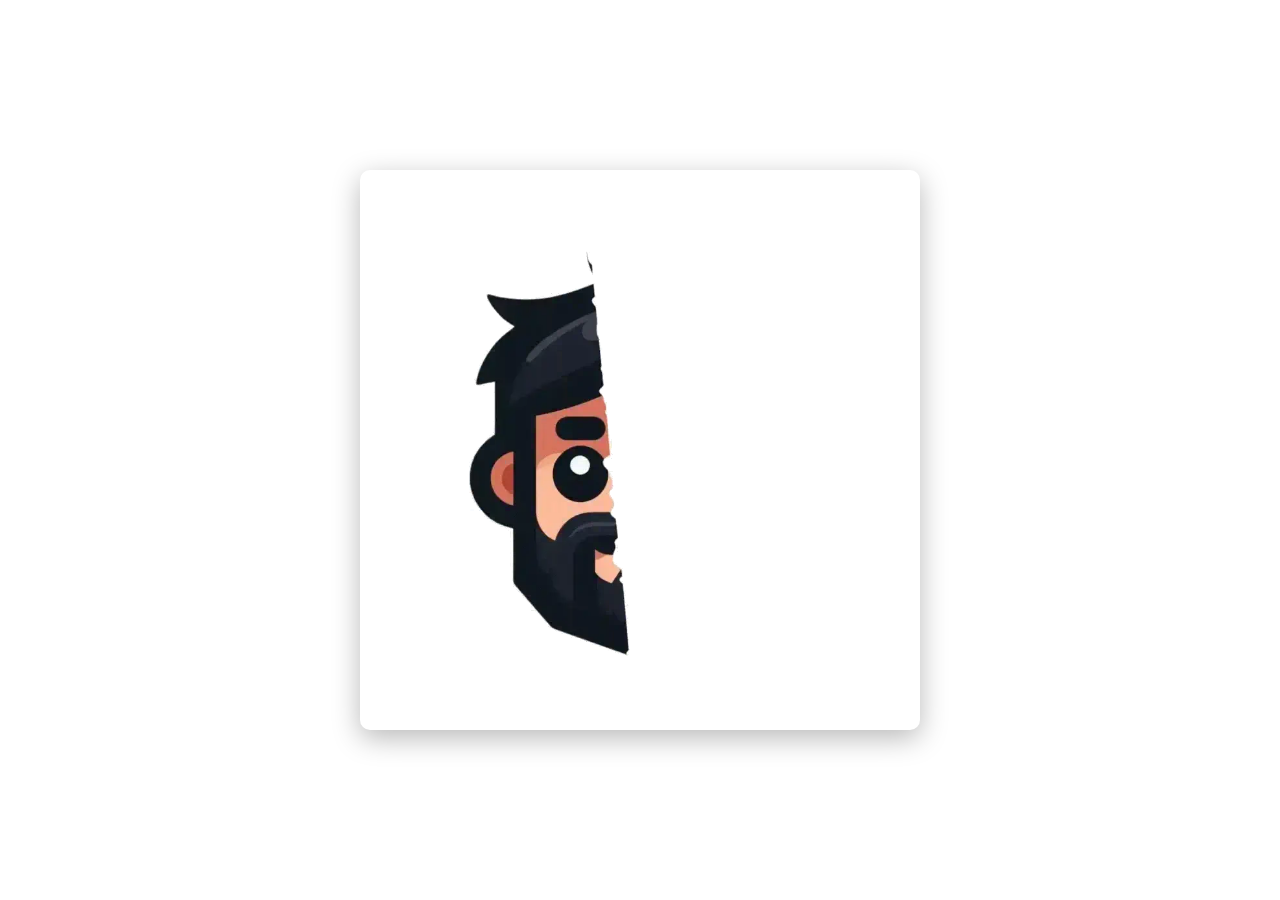
<file: web/index.html>
<!DOCTYPE html>
<html lang="en">
<head>

    <base href="$FLUTTER_BASE_HREF">

    <meta charset="UTF-8">
    <meta content="IE=Edge" http-equiv="X-UA-Compatible">
    <meta content="tratum(Saksham Rawat)" name="author">
    <meta content="This portfolio website is not just a digital footprint but a testament to the artistry and innovation that defines tratum.dev's i.e. my coding prowess."
          name="description">
    <meta content="Tratum.dev" property="og:title">
    <meta content="website" property="og:type">
    <meta content="https://tratum.github.io/cloud-asset-storage/images/portfolio_github_preview.webp"
          property="og:image">
    <meta content="https://www.tratum.dev" property="og:url">

    <!-- twitter tags & icons -->
    <meta content="https://www.tratum.dev" name="twitter:url">
    <meta content="summary_large_image" name="twitter:card">
    <meta content="Tratum.dev" name="twitter:title">
    <meta content="This portfolio website is not just a digital footprint but a testament to the artistry and innovation that defines tratum.dev's i.e. my coding prowess."
          name="twitter:description">
    <meta content="https://tratum.github.io/cloud-asset-storage/images/portfolio_github_preview.webp"
          name="twitter:image">

    <!-- iOS meta tags & icons -->
    <meta content="yes" name="mobile-web-app-capable">
    <meta content="black" name="apple-mobile-web-app-status-bar-style">
    <meta content="tratum.dev" name="apple-mobile-web-app-title">
    <link href="icons/Icon-192.png" rel="apple-touch-icon">

    <!-- Favicon -->
    <link href="favicon.png" rel="icon" type="image/png"/>

    <title>tratum.dev</title>
    <link rel="manifest" href="manifest.json">
    <link rel="preload" href="loader.webp" as="image">

    <!--Loader CSS -->
    <style>
        html,body{height:100%;margin:0;padding:0}
        :root{--loader-bg:#ffffff}
        @media (prefers-color-scheme: dark){:root{--loader-bg:#000000}}
        #loader{
          position:fixed;inset:0;display:flex;align-items:center;justify-content:center;
          background:var(--loader-bg);z-index:99999;transition:opacity 700ms ease,transform 700ms ease;
          -webkit-font-smoothing:antialiased;-moz-osx-font-smoothing:grayscale;
        }
        .loader-center{display:flex;align-items:center;justify-content:center}
        #loader-img{
          display:block;width:560px;max-width:70vw;height:auto;border-radius:10px;background:transparent;
          box-shadow:0 8px 28px rgba(0,0,0,0.28);
        }
        .fade-out{opacity:0;transform:translateY(-6px) scale(0.998);pointer-events:none}
    </style>

</head>
<body>
<!--Loader HTML -->
<div id="loader" role="status" aria-hidden="false">
    <div class="loader-center">
        <picture>
            <source srcset="loader.webp" type="image/webp">
            <img id="loader-img" src="loader.webp" alt="">
        </picture>
    </div>
</div>

<script src="flutter_bootstrap.js"></script>

<!-- Fallback Script -->
<script>
    (function(){
    //If The Loader is still on the page after 20 sec then This Script fades it out and removes it
      const LOADER_TIMEOUT_MS = 20000;
      const loader = document.getElementById('loader');
      function removeLoaderImmediate(){
        if(!loader) return;
        loader.classList.add('fade-out');
        setTimeout(()=>{ try{ loader.remove(); }catch(e){} },1500);
      }
      setTimeout(()=>{ if(document.getElementById('loader')) removeLoaderImmediate(); }, LOADER_TIMEOUT_MS);
    })();
</script>

</body>
</html>
</file>
